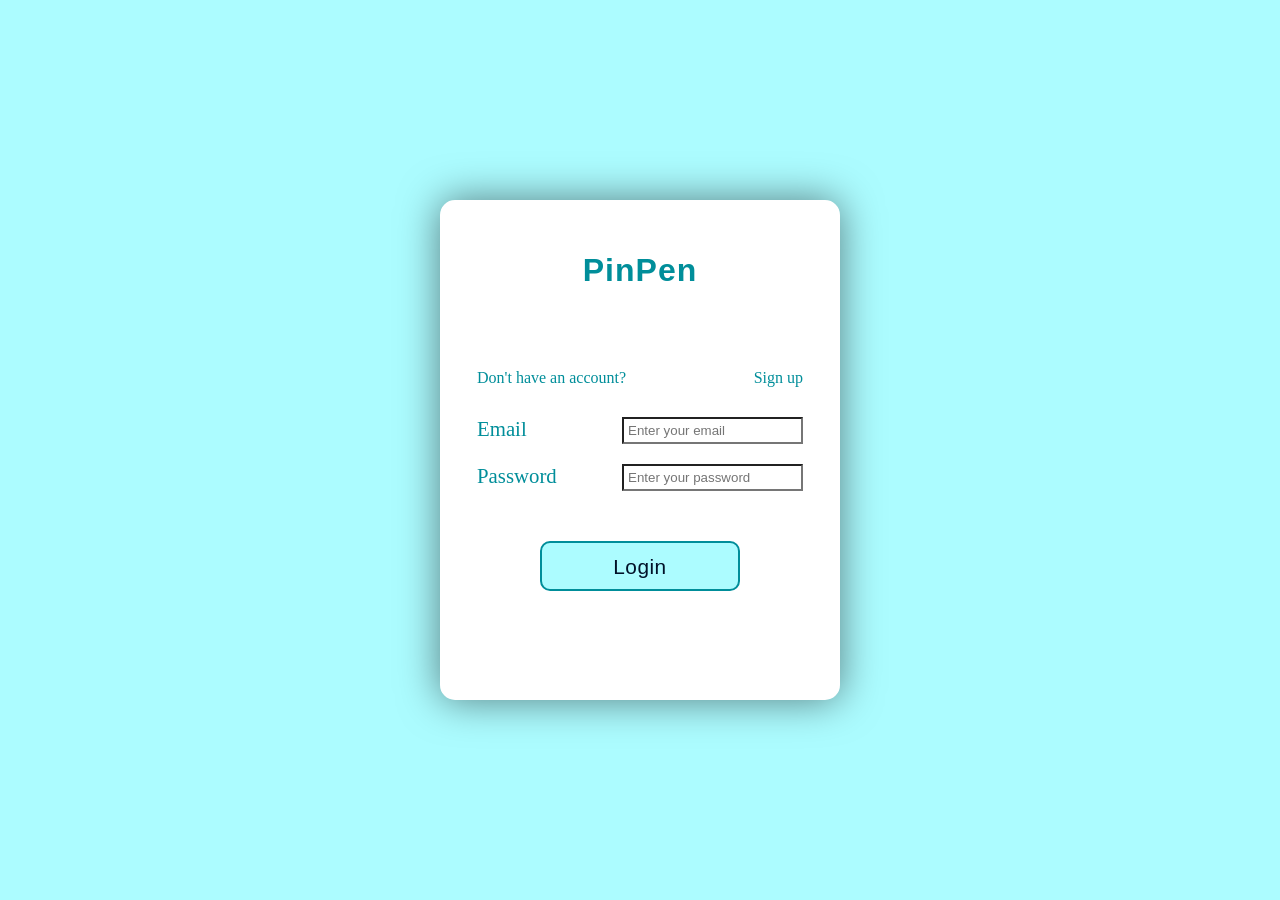
<file: login.html>
<!DOCTYPE html>
<html>
    <head>
        <title>PinPen - Login</title>
        <link rel="stylesheet" href="login.css">
        <meta charset="utf-8">
        <link rel="icon" type="image/x-icon" href="Favicon.png">
        <link rel="preconnect" href="https://fonts.googleapis.com">
        <link rel="preconnect" href="https://fonts.gstatic.com" crossorigin>
        <link href="https://fonts.googleapis.com/css2?family=Lato:wght@300&display=swap" rel="stylesheet">
    </head>
    <body>
        <div class="main">
            <h2>PinPen</h2>
            <div class="row about">
                <span>Don't have an account?</span>
                <span>Sign up</span>
            </div>
            <div class="row uinfo">
                <span>
                    <label for="eml">Email</label>
                </span>
                <span>
                    <input type="email" id="eml" placeholder="Enter your email">
                </span>
            </div>
            <div class="row uinfo">
                <span>
                    <label for="pswd">Password</label>
                </span>
                <span>
                    <input type="password" id="pswd" placeholder="Enter your password">
                </span>
            </div>
            <p id="message"></p>
            <button class="btn" onclick="verifyPassword()">Login</button>
        </div>
        <script src="login.js"></script>
    </body>
</html>
</file>
<file: login.css>
@import url('https://fonts.googleapis.com/css2?family=Oleo+Script+Swash+Caps:wght@400;700&family=Rubik+Distressed&display=swap');

*{
    box-sizing: border-box;
    margin: 0px;
    padding: 0px;
}
body {
    background-color: rgba(172, 252, 255, 1.5);
}
.main {
    background-color: #ffffff;
    display: inline-block;
    border: 2px solid #ffffff;
    border-radius: 15px;
    box-shadow: 0 0 40px rgba(0,0,0,0.5);
    backdrop-filter: blur(10px);
    padding: 50px 35px;
    height: 500px;
    width: 400px;
    transform: translate(-50%,-50%);
    position: absolute;
    top: 50%;
    left: 50%;
    text-align: center;
}
    .main h2 {
        color: #008e9a;
        margin-bottom: 80px;
        font-family: 'Mochiy Pop One', sans-serif;
        letter-spacing: 1px;
        font-size: 2em;
    }
label {
    padding-right: 3px;
    color: #008e9a;
    font-size: 1.3em;
}
input{
    padding: 4px;
    margin-bottom: 20px;
    background-color:#ffffff;
}
.btn {
    color: #001128;
    padding: 12px;
    background-color: rgba(172, 252, 255, 1.5);
    border-radius: 10px;
    width: 200px;
    height: 50px;
    margin: 30px 60px 0 60px;
    transition: 0.7s ease;
    font-size: 1.3em;
    text-decoration: none;
    letter-spacing: 0.5px;
    border: 2px solid #008e9a;
 
}
    .btn:hover {
        border: 1px solid;
        border-radius: 10px;
        box-shadow: 0 0 40px rgba(100,100,100,0.3);
        color: #ffffff;
        background-color: #008e9a;
        cursor: pointer;
        transform: scale(1.1)
    }

#message{
    color : #ff0000;
    font-weight:500;
    font-size: 1.1em;
}

span {
    display: flex;
    flex-wrap: nowrap;
}
.row {
    display: flex;
    flex-wrap: wrap;   
}
.about {
    justify-content: space-between;
    color: #008e9a;
    padding-bottom: 30px;
}

.uinfo{
    justify-content: space-between;
}
</file>
